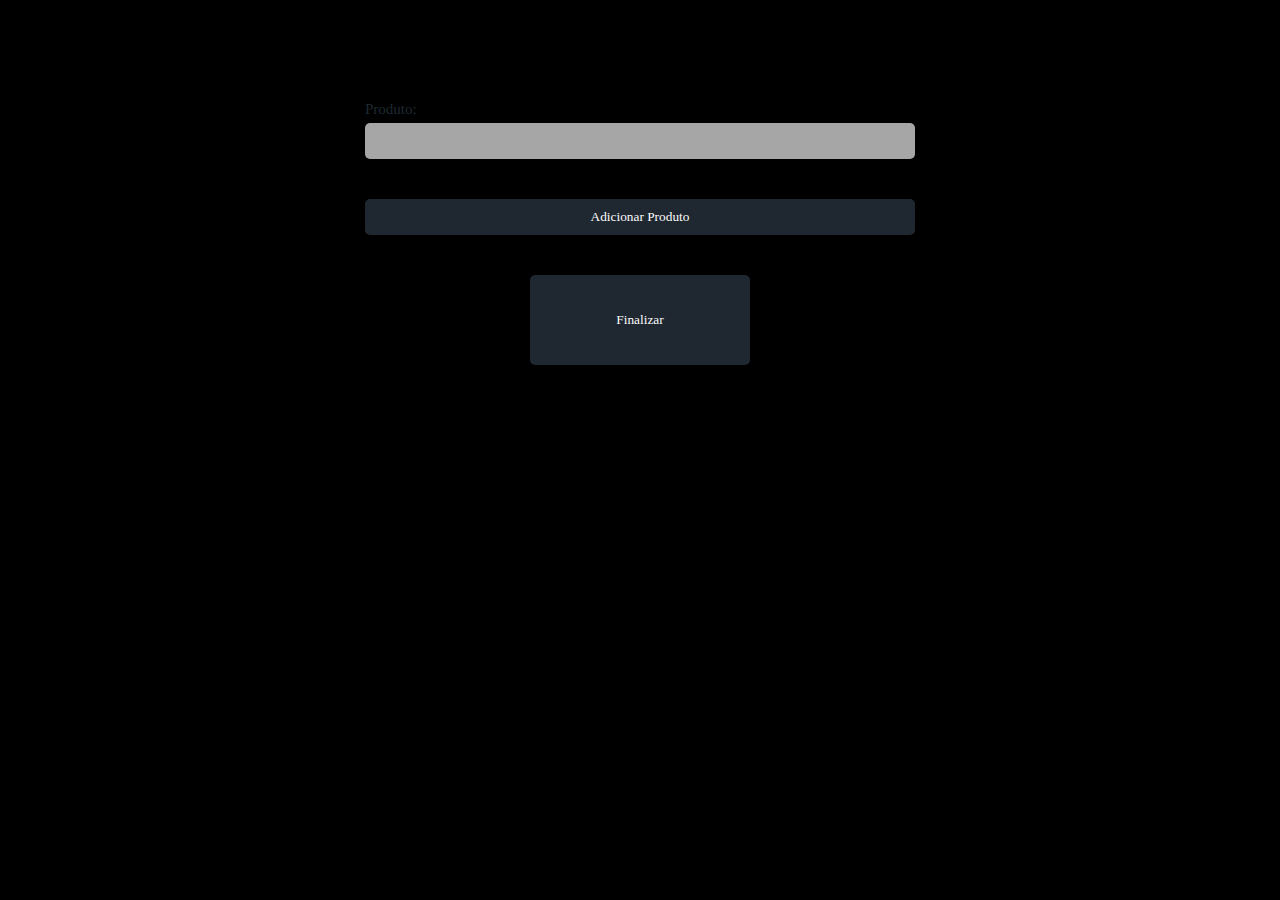
<file: HTML/campus dinamicos/index.html>
<!doctype html>
<html lang="en">
  <head>
    <meta charset="utf-8">
    <meta name="viewport" content="width=device-width, initial-scale=1">
    <title>Bootstrap demo</title>
    <link href="https://cdn.jsdelivr.net/npm/bootstrap@5.3.0-alpha3/dist/css/bootstrap.min.css" rel="stylesheet" integrity="sha384-KK94CHFLLe+nY2dmCWGMq91rCGa5gtU4mk92HdvYe+M/SXH301p5ILy+dN9+nJOZ" crossorigin="anonymous">
    <link rel="stylesheet" href="css.css">
</head>
  <body>
    
    <section> 

            <form id ="form1">
                <label for="nome">Produto: </label>
                <input type="text" name="nome" id="nome" autocomplete="off">
                <div  class="box" id="box">
                </div>
            </form>
            <button id="add" class="add">Adicionar Produto</button>
            <div class="center">
            <button id="buy"  class="buy" type="submit" form="form1">Finalizar</button>
          </div>
    </section>
    <script src="js/app.js"></script>
    <script src="https://cdn.jsdelivr.net/npm/bootstrap@5.3.0-alpha3/dist/js/bootstrap.bundle.min.js" integrity="sha384-ENjdO4Dr2bkBIFxQpeoTz1HIcje39Wm4jDKdf19U8gI4ddQ3GYNS7NTKfAdVQSZe" crossorigin="anonymous"></script>
  </body>
</html>
</file>
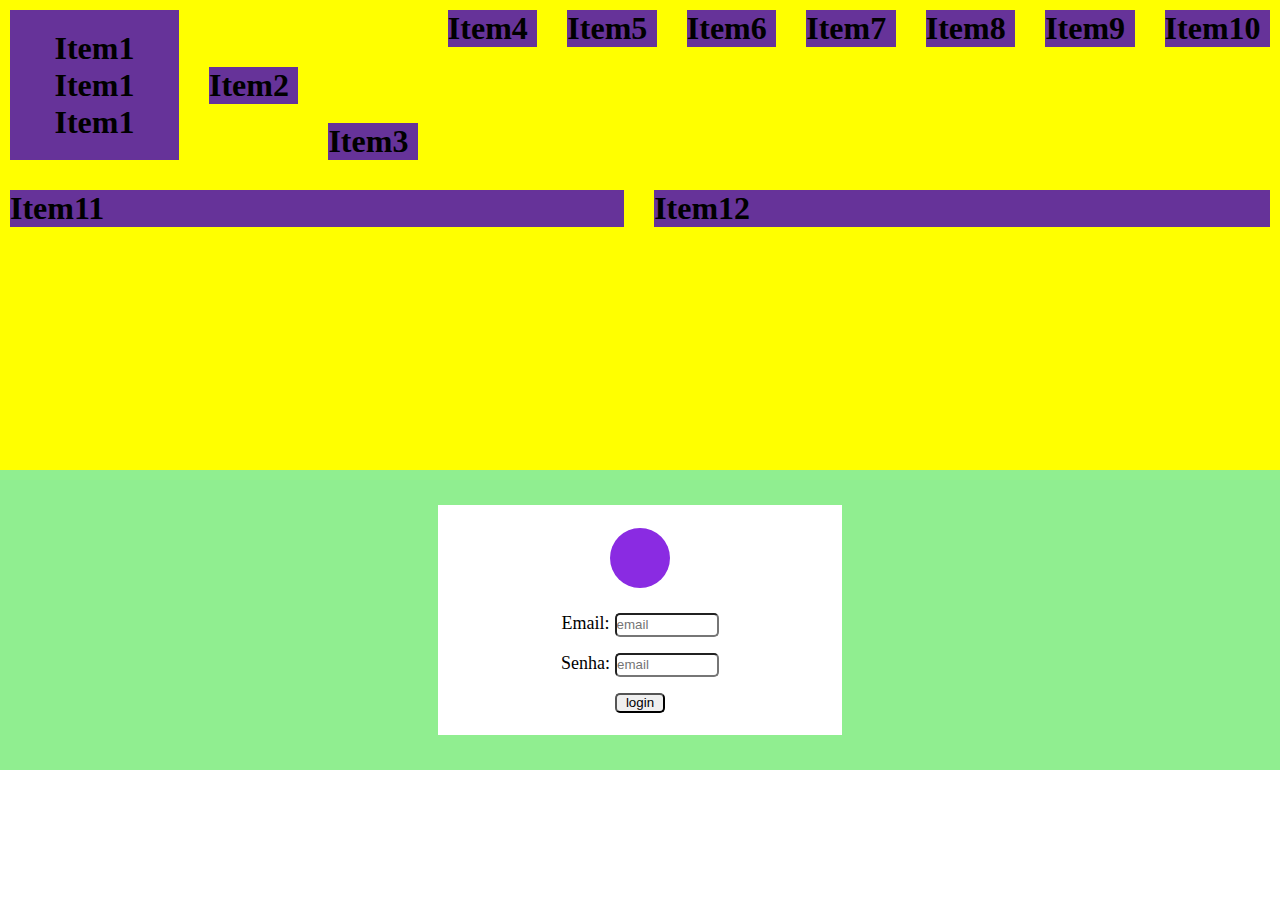
<file: HTML/CSS Flexbox/index.html>
<!DOCTYPE html>
<html lang="en">
<head>
    <meta charset="UTF-8">
    <meta name="viewport" content="width=device-width, initial-scale=1.0">
    <title>Document</title>
    <link rel="stylesheet" href="style.css">
</head>
<body>
   <div class="flex-container">
        <div class="flex-item">
            <h1>Item1</h1>
            <h1>Item1</h1>
            <h1>Item1</h1>
        </div>
        <div class="flex-item">
            <h1>Item2</h1>
        </div>
        <div class="flex-item">
            <h1>Item3</h1>
        </div>
        <div class="flex-item">
            <h1>Item4</h1>
        </div>
        <div class="flex-item">
            <h1>Item5</h1>
        </div>
        <div class="flex-item">
            <h1>Item6</h1>
        </div>
        <div class="flex-item">
            <h1>Item7</h1>
        </div>
        <div class="flex-item">
            <h1>Item8</h1>
        </div>
        <div class="flex-item">
            <h1>Item9</h1>
        </div>
        <div class="flex-item">
            <h1>Item10</h1>
        </div>
        <div class="flex-item">
            <h1>Item11</h1>
        </div>
        <div class="flex-item">
            <h1>Item12</h1>
        </div>
   </div>
   <div class="flex-container2">
        <div class="container-login">
            <div class="foto"></div>
            <div class="container-email">
                <label for="email">Email:</label>
                <input type="text" class="email" placeholder="email">
            </div>
            <div class="container-email">
                <label for="Senha">Senha:</label>
                <input type="text" class="Senha" placeholder="email">
            </div>
            <div class="container-button">
                <input class="button" type="button" value="login">
            </div>
            

        </div>
   </div>
</body>
</html>
</file>
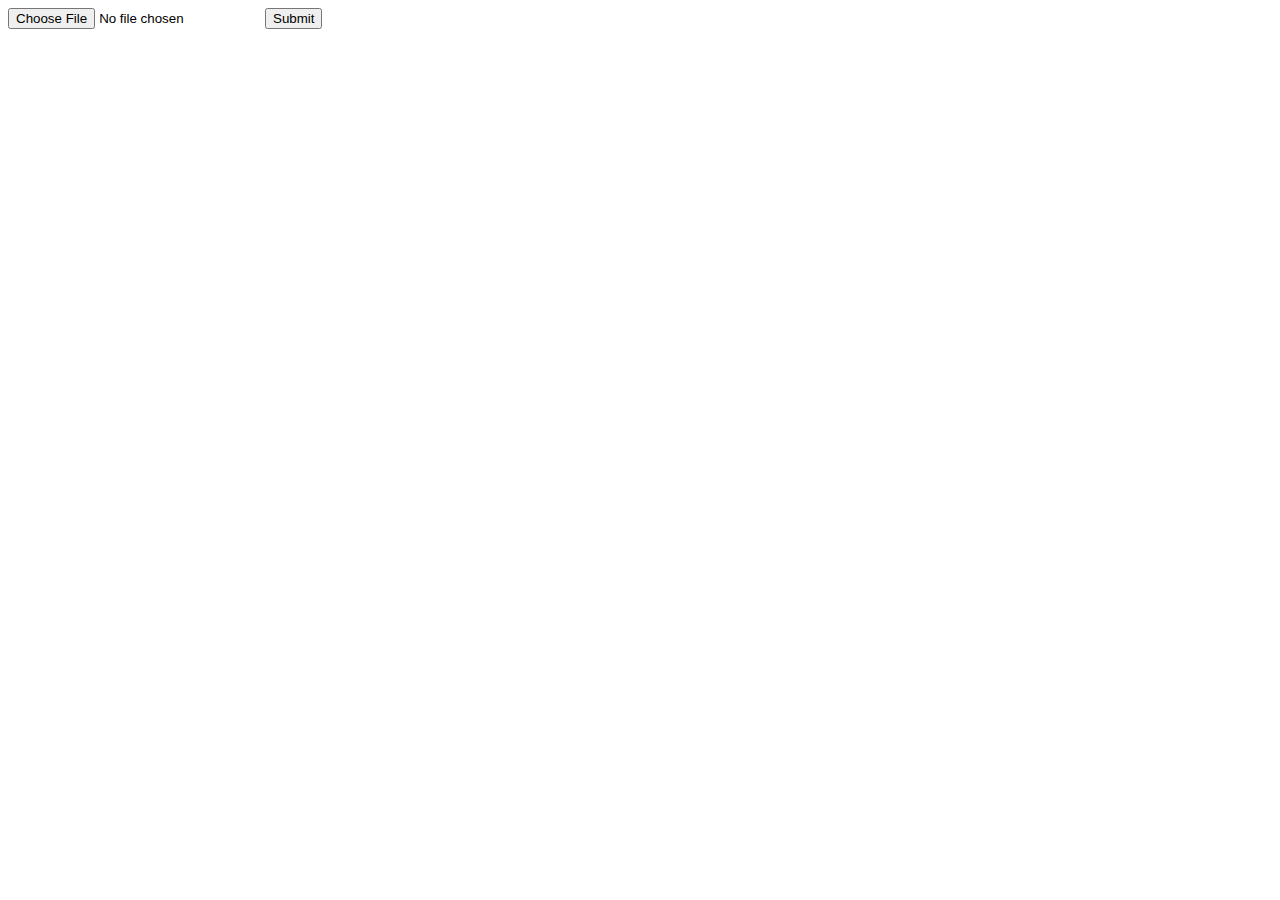
<file: HTML/Curso/index.html>
<!DOCTYPE html>
<html lang="en">
<head>
    <meta charset="UTF-8">
    <meta http-equiv="X-UA-Compatible" content="IE=edge">
    <meta name="viewport" content="width=device-width, initial-scale=1.0">
    <title>Document</title>
</head>
<body>
    <form action="http://192.168.0.145:5000/arquivos" method="post" enctype="multipart/form-data">
        <input type="file" name="meuArquivo" id="meuArquivo">
        <input type="submit" value="Submit">
    </form>
</body>
</html>
</file>
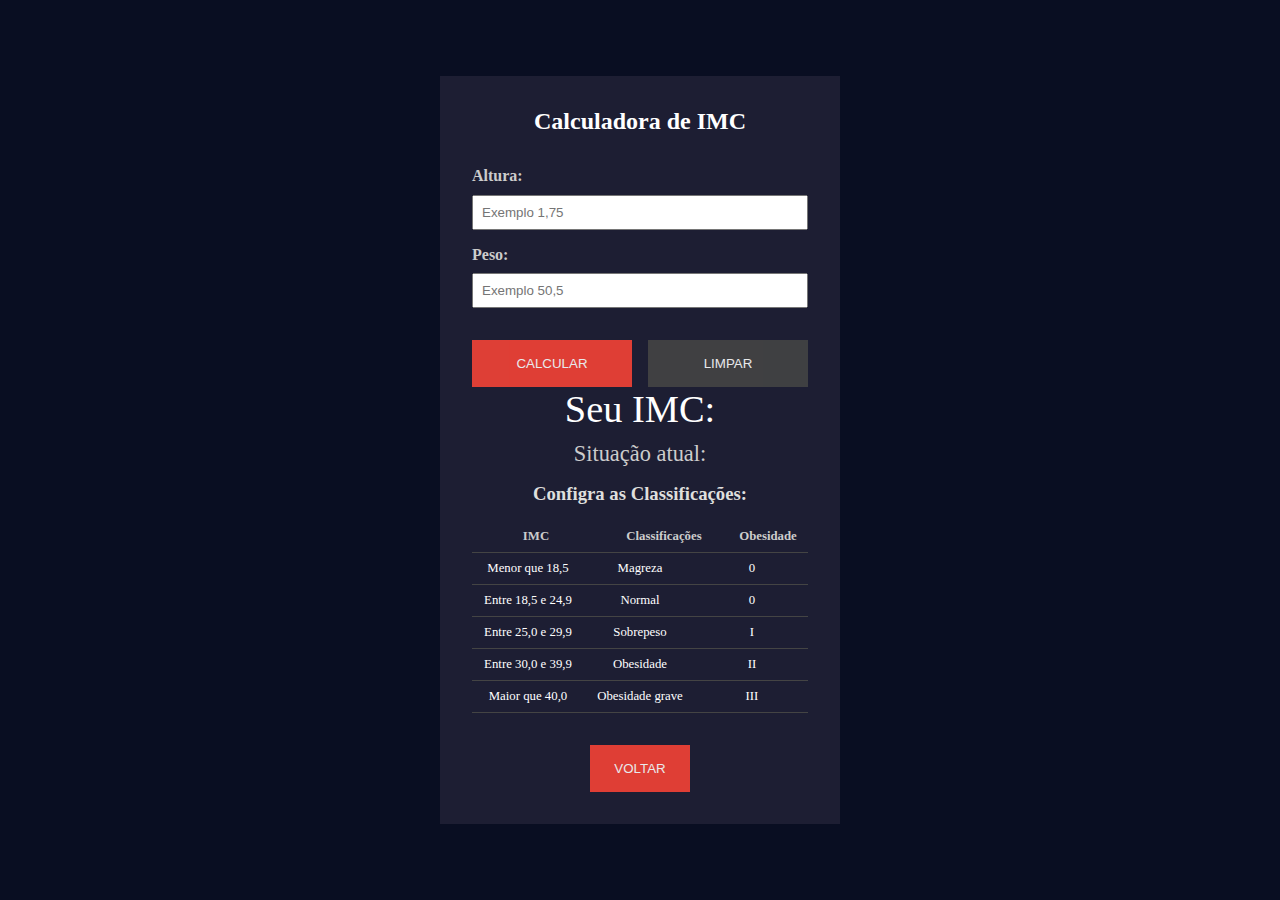
<file: HTML/imc/index.htm>
<!DOCTYPE html>
<html lang="en">
<head>
    <meta charset="UTF-8">
    <meta http-equiv="X-UA-Compatible" content="IE=edge">
    <meta name="viewport" content="width=device-width, initial-scale=1.0">
    <title>IMC</title>
    <link rel="stylesheet" href="css/styles.css">
    
</head>
<body>
    <div class="container ">
        <div id="calc-container">
            <h2>Calculadora de IMC</h2>
            <form id="imc-form">
                <div class="form-inputs">
                    <div class="form-control">
                        <label for="height">Altura:</label>
                        <input type="text" name="height" id="height" placeholder="Exemplo 1,75">
                    </div>
                    <div class="form-control">
                        <label for="weight">Peso:</label>
                        <input type="text" name="weight" id="weight" placeholder="Exemplo 50,5">
                    </div>
                </div>
                <div class="action-control">
                    <button id="calc-btn">Calcular</button>
                    <button id="clear-btn">Limpar</button>
                </div>
            </form>
        </div>
        <div id="result-container" >
            <p id="imc-number"> Seu IMC: <span></span></p>
            <p id="imc-info">Situação atual: <span></span></p> 
            <h3>Configra as Classificações:</h3>
            <div id="imc-table">
                <div id="table-header">
                    <h4>IMC</h4>
                    <h4>Classificações</h4>
                    <h4>Obesidade</h4>
                </div>
            </div>
            <button id="back-btn">Voltar</button>
        </div>
    </div>
    <script src="js/scripts.js"></script>
</body>
</html>
</file>
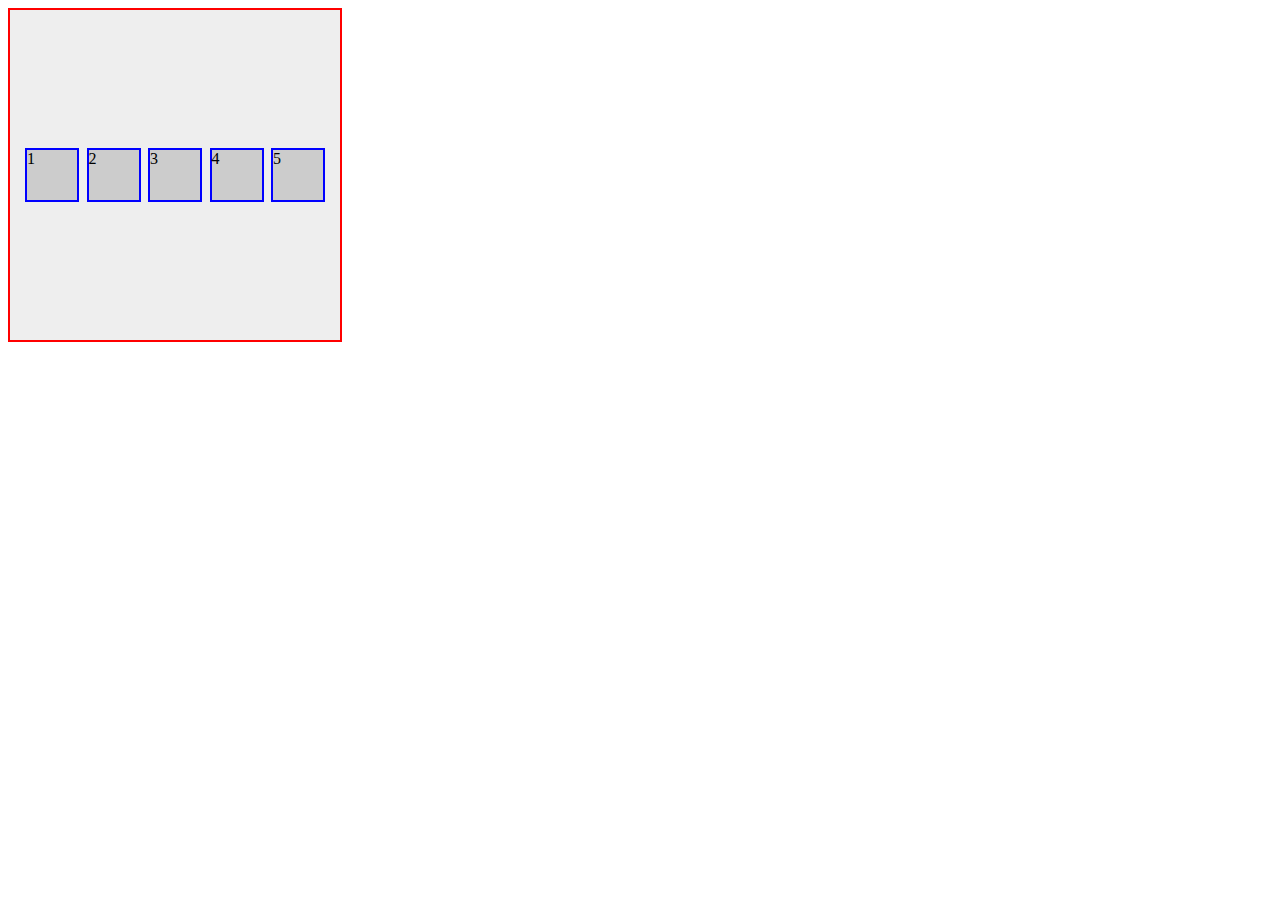
<file: HTML/Noticias/index.html>
<!DOCTYPE html>
<html lang="en">
<head>
    <meta charset="UTF-8">
    <meta http-equiv="X-UA-Compatible" content="IE=edge">
    <meta name="viewport" content="width=device-width, initial-scale=1.0">
    <title>Document</title>
    <link rel="stylesheet" href="css/main.css">
</head>
<body>
    <div class="container">
        <div class="item">1</div>
        <div class="item">2</div>
        <div class="item">3</div>
        <div class="item">4</div>
        <div class="item">5</div>
        
        
    </div>
</body>
</html>
</file>
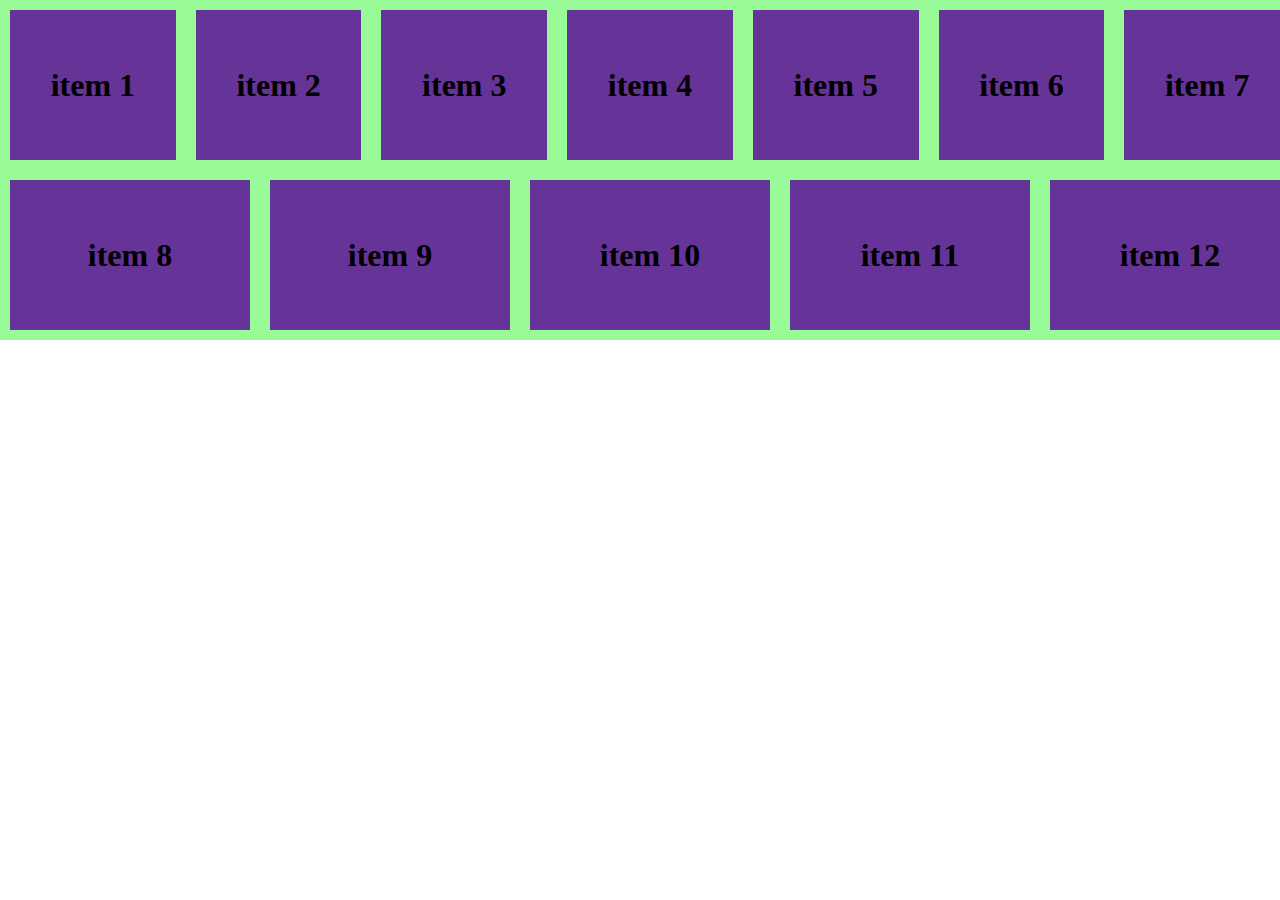
<file: HTML/test/index.htm>
<!DOCTYPE html>
<html lang="en">
<head>
  <meta charset="UTF-8">
  <meta name="viewport" content="width=device-width, initial-scale=1.0">
  <link rel="stylesheet" href="css/styles.css">
  <title>Document</title>
</head>
<body>
 <div class="conteodo">
<div class="item">
  <h1>item 1</h1>
</div>
<div class="item">
  <h1>item 2</h1>
</div>
<div class="item">
  <h1>item 3</h1>
</div>
<div class="item">
  <h1>item 4</h1>
</div>
<div class="item">
  <h1>item 5</h1>
</div>
<div class="item">
  <h1>item 6</h1>
</div>
<div class="item">
  <h1>item 7</h1>
</div>
<div class="item">
  <h1>item 8</h1>
</div>
<div class="item">
  <h1>item 9</h1>
</div>
<div class="item">
  <h1>item 10</h1>
</div>
<div class="item">
  <h1>item 11</h1>
</div>
<div class="item">
  <h1>item 12</h1>
</div>
 </div>
</body>
</html>
</file>
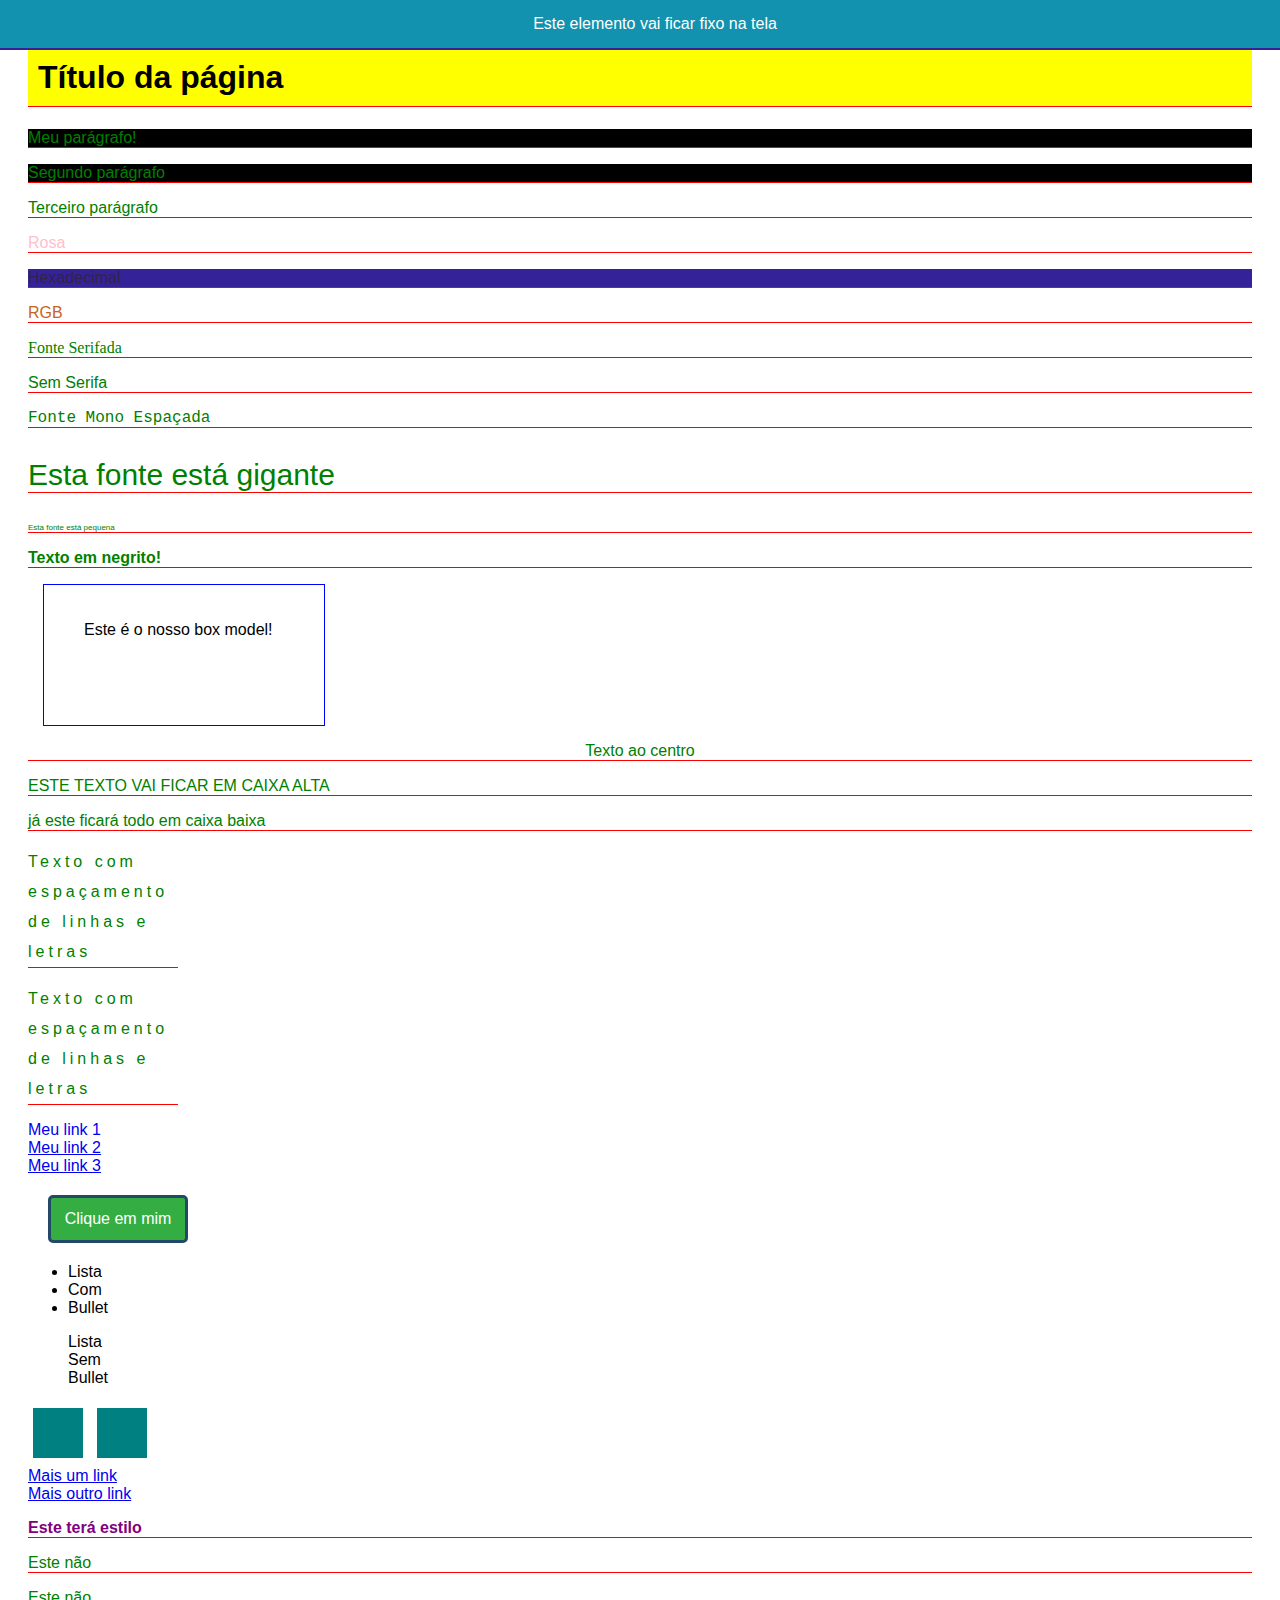
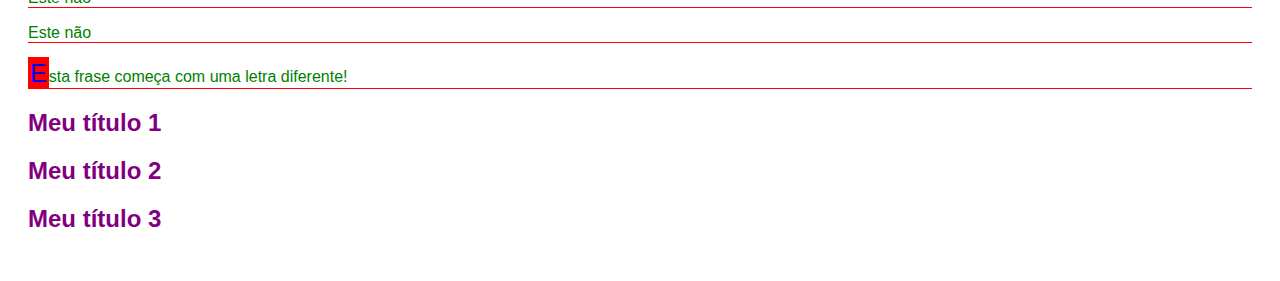
<file: HTML/css_fundamentos-main/teoria/index.html>
<!DOCTYPE html>
<html lang="en">
  <head>
    <meta charset="UTF-8" />
    <meta http-equiv="X-UA-Compatible" content="IE=edge" />
    <meta name="viewport" content="width=device-width, initial-scale=1.0" />
    <title>Curso de CSS</title>
    <!-- <style>
        body {
            padding: 20px;
        }
        
        p {
            color: green;
        }
    </style> -->
    <link rel="stylesheet" href="styles.css" />
  </head>
  <body>
    <h1 id="titulo-principal">Título da página</h1>
    <p class="meu-paragrafo">Meu parágrafo!</p>
    <p class="meu-paragrafo">Segundo parágrafo</p>
    <p>Terceiro parágrafo</p>
    <!-- cores -->
    <p class="nome-da-cor">Rosa</p>
    <p class="hexa">Hexadecimal</p>
    <p class="rgb">RGB</p>
    <!-- fontes -->
    <p class="serifada">Fonte Serifada</p>
    <p class="sem-serifa">Sem Serifa</p>
    <p class="mono-espacada">Fonte Mono Espaçada</p>
    <!-- size e weight -->
    <p class="tamanho-fonte-grande">Esta fonte está gigante</p>
    <p class="tamanho-fonte-pequeno">Esta fonte está pequena</p>
    <p class="peso-fonte">Texto em negrito!</p>
    <!-- box model -->
    <div class="box-model">
      <p>Este é o nosso box model!</p>
    </div>
    <!-- props de texto -->
    <p class="alinhamento">Texto ao centro</p>
    <p class="transform-maiuscula">este texto vai ficar em caixa alta</p>
    <p class="transform-minuscula">Já Este Ficará TODO em caixa baixa</p>
    <!-- espaçamento -->
    <p class="espacamento-texto">Texto com espaçamento de linhas e letras</p>
    <p class="espacamento-texto">Texto com espaçamento de linhas e letras</p>
    <!-- links -->
    <div>
      <a href="#" class="decoration">Meu link 1</a>
    </div>
    <div>
      <a href="https://www.google.com.br" class="visitado">Meu link 2</a>
    </div>
    <div>
      <a href="#" class="estilo-hover">Meu link 3</a>
    </div>
    <!-- link button -->
    <a href="#" class="btn">Clique em mim</a>
    <!-- listas -->
    <ul>
      <li>Lista</li>
      <li>Com</li>
      <li>Bullet</li>
    </ul>
    <ul class="sem-estilo">
      <li>Lista</li>
      <li>Sem</li>
      <li>Bullet</li>
    </ul>
    <!-- display -->
    <div class="inline"></div>
    <div class="inline"></div>
    <a href="#" class="bloco">Mais um link</a>
    <a href="#" class="bloco">Mais outro link</a>

    <!-- position fixed -->
    <div class="elemento-fixo">Este elemento vai ficar fixo na tela</div>
    <!-- first child -->
    <div class="primeiro-elemento">
      <p>Este terá estilo</p>
      <p>Este não</p>
      <p>Este não</p>
      <p>Este não</p>
    </div>
    <!-- pseudo elementos -->
    <p class="primeira-letra">Esta frase começa com uma letra diferente!</p>
    <!-- especifidade -->
    <h2>Meu título 1</h2>
    <h2 class="titulo">Meu título 2</h2>
    <h2 class="titulo" id="meu-titulo-preferido">Meu título 3</h2>
  </body>
</html>
</file>
<file: HTML/campus dinamicos/css.css>
* {
    padding: 0;
    margin: 0;
    font-family: 'Segoe UI';
}

body {
    background-size: 100vw 100vh;
    background-color:black;
}

section {
    margin: 100px auto;
    width: 550px;
}

h1 {
    font-size: 25px;
    color:#1F2831;
    margin-bottom: 50px;
}

label{
    font-size: 15px;
    color:#1F2831;
}

input, .add, .buy{
    border:0;
    border-radius: 5px;
    margin-bottom: 40px;
}

input{
    width: calc(100% - 40px);
    padding: 10px 20px;
    opacity: .65;
    margin-top: 5px;
}

.add, .buy{
    background: #1F2831;
    color:#FBFBFB;
    transition: .2s all;
    display: flex;
    justify-content: center;
    align-items: center;
}

img {
    margin-right: 7px;
}

.add{
    width: 100%;
    text-align: center;
    padding: 10px 20px;
}

.center{
    display: flex;
    justify-content: center;
}

.buy{
    width: 220px;
    height: 90px;
}

.add:hover, .buy:hover {
    opacity: .8;
    cursor: pointer;
    box-shadow: 3px 3px 3px #444;
}
</file>
<file: HTML/CSS Flexbox/style.css>
*{
    margin: 0;
    padding: 0;
    box-shadow: 0;
}

.flex-container{
    background: yellow;
    display: flex;
    /* flex-direction: row; */
    justify-content: flex-start; /* Main axis*/
    align-items: flex-start;
    align-content: flex-start;
    /* flex-wrap: wrap; */
    flex-flow: row wrap; /* direction e wrap */
    gap: 30px;
    padding: 10px;
    height: 50vh;
}

.flex-item{
    background: rebeccapurple;
    flex-grow: 1;
    
}

/* order: ; */
/* :nth-child(1)*/
/*
.flex-item:nth-child(1){
    order: 2;
}
*/

.flex-item:nth-child(1){
    height: 150px;
    width: 150px;
    flex-grow: 2;
    display: flex;
    justify-content: center;
    align-items: center;
    flex-direction: column;
}

.flex-item:nth-child(2){
    align-self: center;
    
}

.flex-item:nth-child(3){
    align-self: flex-end;
}

.flex-container2{
    width: 100%;
    height: 300px;
    background: lightgreen;
    display: flex;
    justify-content: center;
    align-items: center;
}

.container-login{
    background: white;
    width: 30%;
    height: 70%;
    display: flex;
    justify-content: center;
    align-items: flex-start;
    flex-direction: column;
    padding: 10px;
    
  
}
.foto{
    height: 60px;
    width: 60px;
    background-color: blueviolet;
    border-radius: 50%;
    justify-self: center;
    align-self: center;
    margin-bottom: 25px;

}
.email,.Senha{
    width: 100px;
    height: 20px;
    border-radius: 5px;
}
label{
    font-size: 18px;
}
.container-email{
    width: 100%;
    height: 40px;
    display: flex;
    justify-content: center;
    gap: 5px; 
    
}
.button{
    width: 50px;
    height: 20px;
    border-radius: 5px;
}

.container-button{
    width: 100%;
   display: flex;
   justify-content: center;
}
</file>
<file: HTML/imc/css/styles.css>
*{
    margin: 0;
    padding: 0;
    box-sizing: border-box;
}
body{
    background-color: #090e22;
    display: flex;
    justify-content: center;
    align-items: center;
    min-height: 100vh;
    color: #fff;
}
.hide{
    display: none !important;
}
.container{
    min-width: 400px;
    min-height: 400px;
    background-color: #1d1e33;
    padding: 2rem;
}
#calc-container h2{
    text-align: center;
    margin-bottom: 2rem;
}
.form-inputs{
    display: flex;
    flex-direction: column;
    justify-content: space-between;
}
.form-control{
    display: flex;
    flex-direction: column;
    flex: 1;
    margin-bottom: 1rem;
}

.form-control label{
    font-weight: bold;
    margin-bottom: 0.6rem;
    color: #ccc;
}
.form-control input{
    padding: 0.5rem 0.5rem;
}
.action-control{
    display: flex;
    justify-content: space-between;
    margin-top: 1rem;
    gap: 1rem;
}
button{
    text-transform: uppercase;
    padding: 1rem 1.5rem;
    border: none;
    background-color: #F44236;
    color: #fff;
    cursor: pointer;
    opacity: 0.9;
    flex: 1;
}

button:hover{
    opacity: 1;
}

#clear-btn{
    background-color: #444;
}

#result-container{
    text-align: center;
    display: flex;
    flex-direction: column;
}
#imc-number{
    font-size: 2.4rem;
    margin-bottom: 0.6rem;
}
#imc-info{
    font-size: 1.4rem;
    color: #ccc;
}
#result-container h3{
    margin-top: 1rem;
    color: #dfdfdd;
}
#imc-table{
    margin: 1.5rem 0;
    font-size: 0.8rem;
}
#table-header{
    font-weight: bold;
    color: #ccc;
}
#table-header,
.table-data{
    display: flex;
    justify-content: space-between;
    margin-bottom: 0.5rem;
    padding-bottom: 0.5rem;
    border-bottom: 1px solid #444;
}

#table-header h4,
.table-data p{
    flex: 1;
}

#table-header h4:nth-child(3),
#table-data p:nth-child(3){
    max-width: 80px;
}
#back-btn{
    align-self: center;
}

.good{
    color: #12db34;
}

.low{
    color: #dbce12;
}

.medium{
    color: #db6212;
}
.high{
    color: #db1912;
}
</file>
<file: HTML/Noticias/css/main.css>
.container{
    background-color: #EEE;
    border: 2px solid red;
    padding: 15px;
    max-width: 300px;
    height: 300px;
    display: flex;
    justify-content: space-between;
    flex-wrap: wrap;
    align-items: center;
}
.item{
    background-color: #ccc;
    border: 2px solid blue;
    height: 50px;
    width: 50px;
}
</file>
<file: HTML/test/css/styles.css>
*{
    margin: 0;
    padding: 0;
}


.conteodo{
    background: palegreen;
    width: 100%;
    height: 100%;
    display: flex;
    justify-content: space-evenly;
    flex-wrap: wrap;
    gap: 20px;
    padding: 10px;
   
}

.item{
    height: 150px;
    width: 150px;
    background: rebeccapurple;
    display: flex;
    justify-content: center;
    align-items: center;
    flex-grow: 1;
}

.item:last-child:hover,.item:first-child:hover{
    background: yellow;
    
}
.item:hover{
    background: red;
}
</file>
<file: HTML/css_fundamentos-main/teoria/styles.css>
/* externo */
body {
  padding: 20px;
}

p {
  color: green;
}

/* classe e id */
.meu-paragrafo {
  background-color: black;
}

#titulo-principal {
  background-color: yellow;
  color: black;
  padding: 10px;
  font-family: Helvetica;
}

/* todos os eelementos e lista */
* {
  font-family: Arial;
}

p,
h1 {
  border-bottom: 1px solid red;
}

/* Cores */
.nome-da-cor {
  color: pink;
}

.hexa {
  color: #332245;
  background-color: #342299;
}

.rgb {
  color: rgb(200, 100, 25);
}

/* fontes */
.serifada {
  font-family: Georgia;
}

.sem-serifa {
  font-family: Helvetica;
}

.mono-espacada {
  font-family: 'Courier New';
}

/* size e weight */
.tamanho-fonte-grande {
  font-size: 30px;
}

.tamanho-fonte-pequeno {
  font-size: 8px;
}

.peso-fonte {
  font-weight: 700;
}

/* box model */
.box-model p {
  color: #000;
  border: none;
}

/* Recurso de box model no CSS */
.box-model {
  width: 200px;
  height: 100px;
  border: 1px solid blue;
  padding: 20px 40px;
  margin: 15px;
}

/* props de texto */
.alinhamento {
  text-align: center;
}

.transform-maiuscula {
  text-transform: uppercase;
}

.transform-minuscula {
  text-transform: lowercase;
}

/* Espaçamento de letras e linha */
.espacamento-texto {
  line-height: 30px;
  letter-spacing: 4px;
  width: 150px;
}

/* estilo em links */
.decoration {
  text-decoration: none;
}

.visitado:visited {
  color: orange;
}

.estilo-hover:hover {
  background-color: #1292ae;
}

/* link button */
.btn {
  background-color: #34ae43;
  border: 3px solid #234966;
  border-radius: 5px;
  color: #fff;
  text-decoration: none;
  padding: 12px 7px;
  display: block;
  width: 120px;
  text-align: center;
  margin: 20px;
}

/* Listas */
.sem-estilo {
  list-style: none;
}

/* display */
.inline {
  width: 50px;
  height: 50px;
  background-color: teal;
  margin: 5px;
  display: inline-block;
}

.bloco {
  display: block;
}

/* position fixed */
.elemento-fixo {
  position: fixed;
  top: 0;
  left: 0;
  width: 100%;
  padding: 15px;
  text-align: center;
  background-color: #1292ae;
  border-bottom: 2px solid #342299;
  color: #fff;
  text-align: center;
}

/* pseudo class */
.primeiro-elemento p:first-child {
  color: purple;
  font-weight: bold;
}

/* pseudo elementos */
.primeira-letra::first-letter {
  font-size: 25px;
  color: blue;
  background-color: red;
  padding: 2px;
}

/* especifidade */
h2 {
  color: red;
}

.titulo {
  color: green;
}

#meu-titulo-preferido {
  color: blue;
}

/* important */
h2 {
  color: purple !important;
}
</file>
